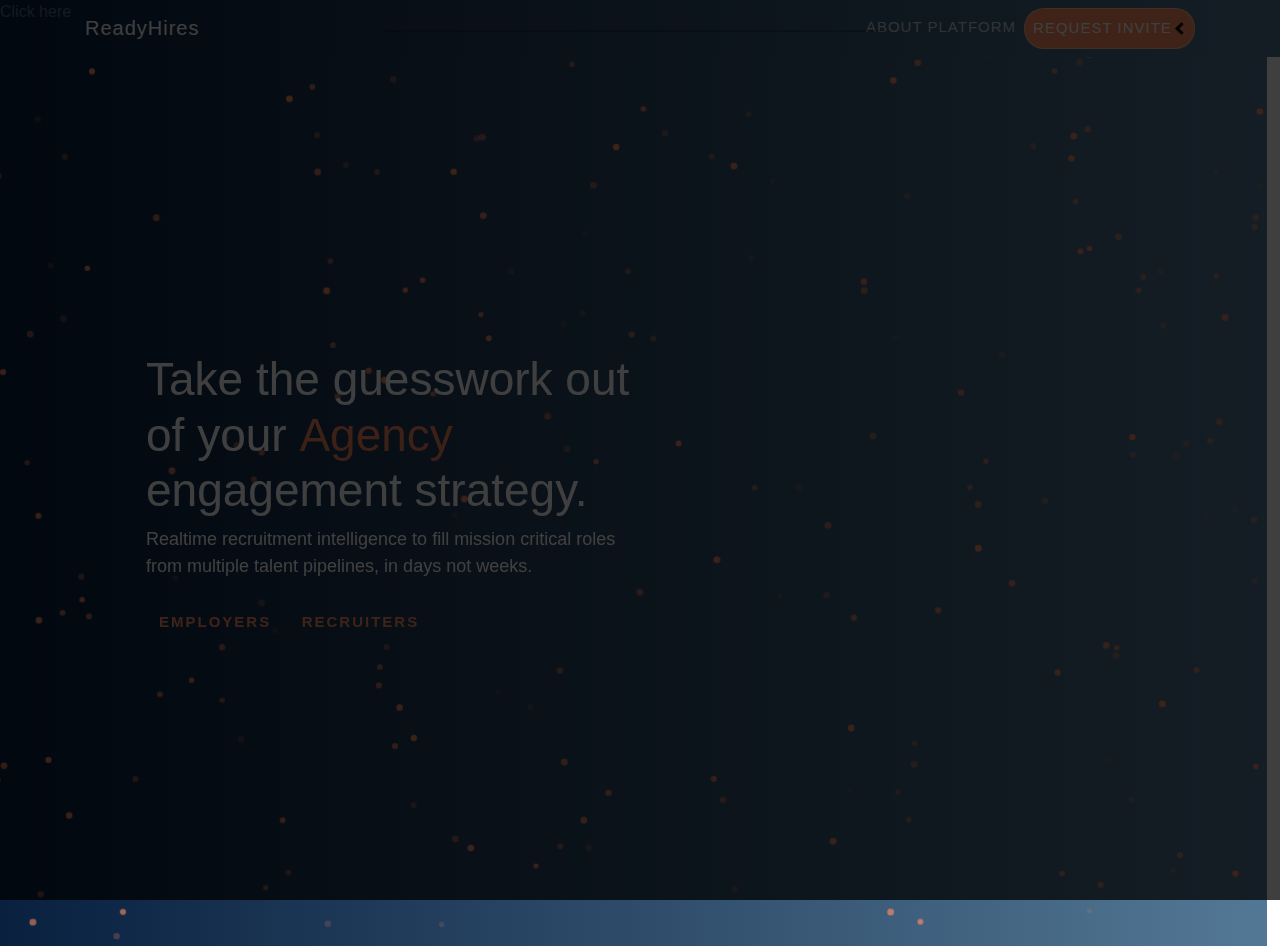
<file: index.html>
<!DOCTYPE html>
<!-- saved from url=(0021)https://recereum.com/ -->
<html lang="en"><head><meta http-equiv="Content-Type" content="text/html; charset=UTF-8">

    
    <meta name="viewport" content="width=device-width, initial-scale=1, shrink-to-fit=no">
    <meta name="description" content="">
    <meta name="author" content="">
	<meta name="google-site-verification" content="egRSzkUNuPvFY6nng1n_BFWC1bxh-vCm-7Tb8WWd8cg">

    <title>ReadyHires</title>

    <!--  login Styles -->



<!--  login Styles -->

    <!-- Bootstrap core CSS -->
    <link href="./readyHire/new-age.css" rel="stylesheet">
    <link href="./readyHire/bootstrap.min.css" rel="stylesheet">

    <!-- Custom fonts for this template -->
	<!-- <link rel="icon" type="image/png" href="./readyHire/Opnlabslogo1.png"> -->
    <!-- <link rel="stylesheet" href="./readyHire/font-awesome.min.css"> -->
  <link href="https://fonts.googleapis.com/css?family=Ubuntu" rel="stylesheet">
    <link rel="stylesheet" href="./readyHire/simple-line-icons.css">
    <link href="./readyHire/css" rel="stylesheet">
    <link href="./readyHire/css(1)" rel="stylesheet">
    <link href="./readyHire/css(2)" rel="stylesheet">
    <!-- Plugin CSS -->
    <link rel="stylesheet" href="./readyHire/device-mockups.min.css">



    <!-- Custom styles for this template -->
    <!--<link href="css/new-age.min.css" rel="stylesheet">-->
    

    <link href="./readyHire/opncv.css" rel="stylesheet">

    <!-- <link rel="stylesheet" href="https://maxcdn.bootstrapcdn.com/bootstrap/4.1.0/css/bootstrap.min.css"> -->
  <script src="https://ajax.googleapis.com/ajax/libs/jquery/3.3.1/jquery.min.js"></script>
  <script src="https://cdnjs.cloudflare.com/ajax/libs/popper.js/1.14.0/umd/popper.min.js"></script>
  <script src="https://maxcdn.bootstrapcdn.com/bootstrap/4.1.0/js/bootstrap.min.js"></script>

<script type="text/javascript">
</script>

   

    <script src="./readyHire/saved_resource" async="" type="text/javascript"></script><script src="./readyHire/saved_resource" async="" type="text/javascript"></script><script type="text/javascript" async="" src="./readyHire/analytics.js"></script><script src="./readyHire/Chart.bundle.min.js"></script><style type="text/css">/* Chart.js */
@-webkit-keyframes chartjs-render-animation{from{opacity:0.99}to{opacity:1}}@keyframes chartjs-render-animation{from{opacity:0.99}to{opacity:1}}.chartjs-render-monitor{-webkit-animation:chartjs-render-animation 0.001s;animation:chartjs-render-animation 0.001s;}</style>
    <script src="./readyHire/Chart.min.js"></script><style type="text/css">/* Chart.js */
@-webkit-keyframes chartjs-render-animation{from{opacity:0.99}to{opacity:1}}@keyframes chartjs-render-animation{from{opacity:0.99}to{opacity:1}}.chartjs-render-monitor{-webkit-animation:chartjs-render-animation 0.001s;animation:chartjs-render-animation 0.001s;}</style>



  <script type="text/javascript" async="" src="./readyHire/js15_as.js"></script></head>

  <body id="page-top" class="modal-open" style="padding-right: 13px;">

<!-- <div class="overlay"></div> -->
<!-- <div id="mydiv"><button type="button">Click Here</button></div> -->
<!-- <div class="overlay container"> -->
  <!-- <div class="container"> -->

<div class="container">
  <h2>Modal Example</h2>
  <!-- Button to Open the Modal -->

  <!-- The Modal -->
  <a href="underconstruction.html">
    <div class="modal" id="myModal" class="show" style="display: block; padding-right: 13px;">
    <div class="modal-dialog">
      <div class="modal-content">
              
         <!--  <button type="button" class="btn btn-danger">Click Here</button> -->
        
      </div>
    </div>
  </div>
</a>
  
</div>

  
     <!-- Navigation -->
    <nav class="navbar navbar-expand-lg navbar-light fixed-top" id="mainNav">
      <div class="container">
        <a class="navbar-brand" href="#page-top"> ReadyHires</a>
        <button class="navbar-toggler navbar-toggler-right" type="button" data-toggle="collapse" data-target="#navbarResponsive" aria-controls="navbarResponsive" aria-expanded="false" aria-label="Toggle navigation">
          Menu
        </button>
        <div class="collapse navbar-collapse" id="navbarResponsive">
          <ul class="navbar-nav ml-auto">
            <li class="nav-item">
              <a class="nav-link js-scroll-trigger" href="#about" style="font-size: 15px"><b>About platform</b></a>
            </li>
            <!-- <li class="nav-item">
              <a class="nav-link js-scroll-trigger" href="#token">Token Sale</a>
            </li>
            <li class="nav-item">
              <a class="nav-link js-scroll-trigger" href="#documents">Documents</a>
            </li> -->
            <li class="nav-item">
              <a class="nav-link js-scroll-trigger link angrytext" href="register.html" target="_blank" style="font-size: 15px"><b>Request Invite </b><i class="arrow left blink_me"></i></a>
            </li>
          </ul>
        </div>
      </div>
    </nav>

    <header class="masthead">

      <div class="container h-100">
        <div class="row h-100">
          <div class="col-lg-7 my-auto">
            <div class="header-content mx-auto">
              <h1 class="mb-2">Take the guesswork out of your <span id="changeText">Agency</span> engagement strategy.</h1>
              <p class="mb-4" id="changeContent">Realtime recruitment intelligence to fill mission critical roles from multiple talent pipelines, in days not weeks.</p>
              <a href="#documents" class="btn btn-outline js-scroll-trigger fontcolor"><b>Employers</b></a>
             <a href="#token" class="btn btn-outline js-scroll-trigger fontcolor"><b>Recruiters</b></a>
            </div>
          </div>
          <div class="col-lg-5 my-auto">
                        
        </div>
      </div>
  </div>
      <canvas id="stars"></canvas>
    </header>

    
<!--  <div class="middle">
    <div class="text">John Doe</div>
  </div>
</div> -->

   <!--  -->


    <!-- Bootstrap core JavaScript -->

    <script src="./readyHire/jquery.min.js"></script>

    <script src="./readyHire/delaunay.js"></script>

    <script src="./readyHire/custom.js"></script>

    <script src="./readyHire/opncv.js"></script>

    <script src="./readyHire/bootstrap.bundle.min.js"></script>
    <div class="modal-backdrop show"></div>
<div class="modal-backdrop show">Click here</div>
  
</body></html>
</file>
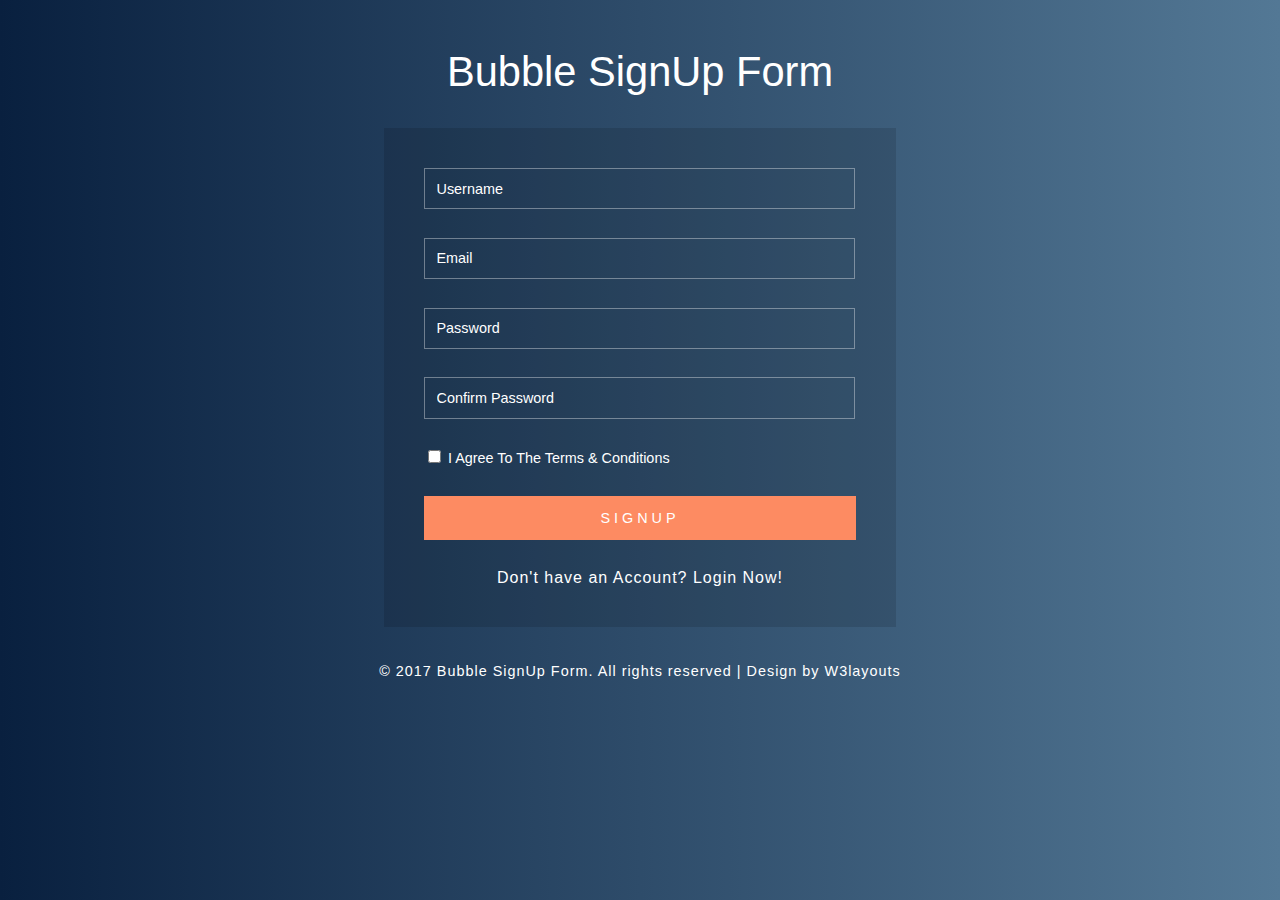
<file: registe1r.html>
<!--
Author: W3layouts
Author URL: http://w3layouts.com
License: Creative Commons Attribution 3.0 Unported
License URL: http://creativecommons.org/licenses/by/3.0/
-->
<!DOCTYPE html>
<html>
<head>
<title>Bubble SignUp Form a Flat Responsive Widget Template :: w3layouts</title>
<meta name="viewport" content="width=device-width, initial-scale=1">
<meta http-equiv="Content-Type" content="text/html; charset=utf-8" />
<meta name="keywords" content="Bubble SignUp Form template Responsive, Login form web template,Flat Pricing tables,Flat Drop downs  Sign up Web Templates, Flat Web Templates, Login sign up Responsive web template, SmartPhone Compatible web template, free web designs for Nokia, Samsung, LG, SonyEricsson, Motorola web design" />
<script type="application/x-javascript"> addEventListener("load", function() { setTimeout(hideURLbar, 0); }, false); function hideURLbar(){ window.scrollTo(0,1); } </script>
<!-- Custom Theme files -->
<link href="css/style.css" rel="stylesheet" type="text/css" media="all" />
<!-- //Custom Theme files -->
<!-- web font --> 
<link href="//fonts.googleapis.com/css?family=Roboto+Condensed:300,300i,400,400i,700,700i" rel="stylesheet">
<!-- //web font -->
</head>
<body>
	<!-- main -->
	<div class="main-w3layouts wrapper">
		<h1>Bubble SignUp Form</h1>
		<div class="main-agileinfo">
			<div class="agileits-top"> 
				<form action="#" method="post"> 
					<input class="text" type="text" name="Username" placeholder="Username" required="">
					<input class="text email" type="email" name="email" placeholder="Email" required="">
					<input class="text" type="password" name="password" placeholder="Password" required="">
					<input class="text w3lpass" type="password" name="password" placeholder="Confirm Password" required="">
					<div class="wthree-text">  
						<label class="anim">
							<input type="checkbox" class="checkbox" required="">
							<span>I Agree To The Terms & Conditions</span> 
						</label>  
						<div class="clear"> </div>
					</div>   
					<input type="submit" value="SIGNUP">
				</form>
				<p>Don't have an Account? <a href="#"> Login Now!</a></p>
			</div>	 
		</div>	
		<!-- copyright -->
		<div class="w3copyright-agile">
			<p>© 2017 Bubble SignUp Form. All rights reserved | Design by <a href="http://w3layouts.com/" target="_blank">W3layouts</a></p>
		</div>
		<!-- //copyright -->
		<ul class="w3lsg-bubbles">
			<li></li>
			<li></li>
			<li></li>
			<li></li>
			<li></li>
			<li></li>
			<li></li>
			<li></li>
			<li></li>
			<li></li>
		</ul>
	</div>	
	<!-- //main --> 
</body>
</html>
</file>
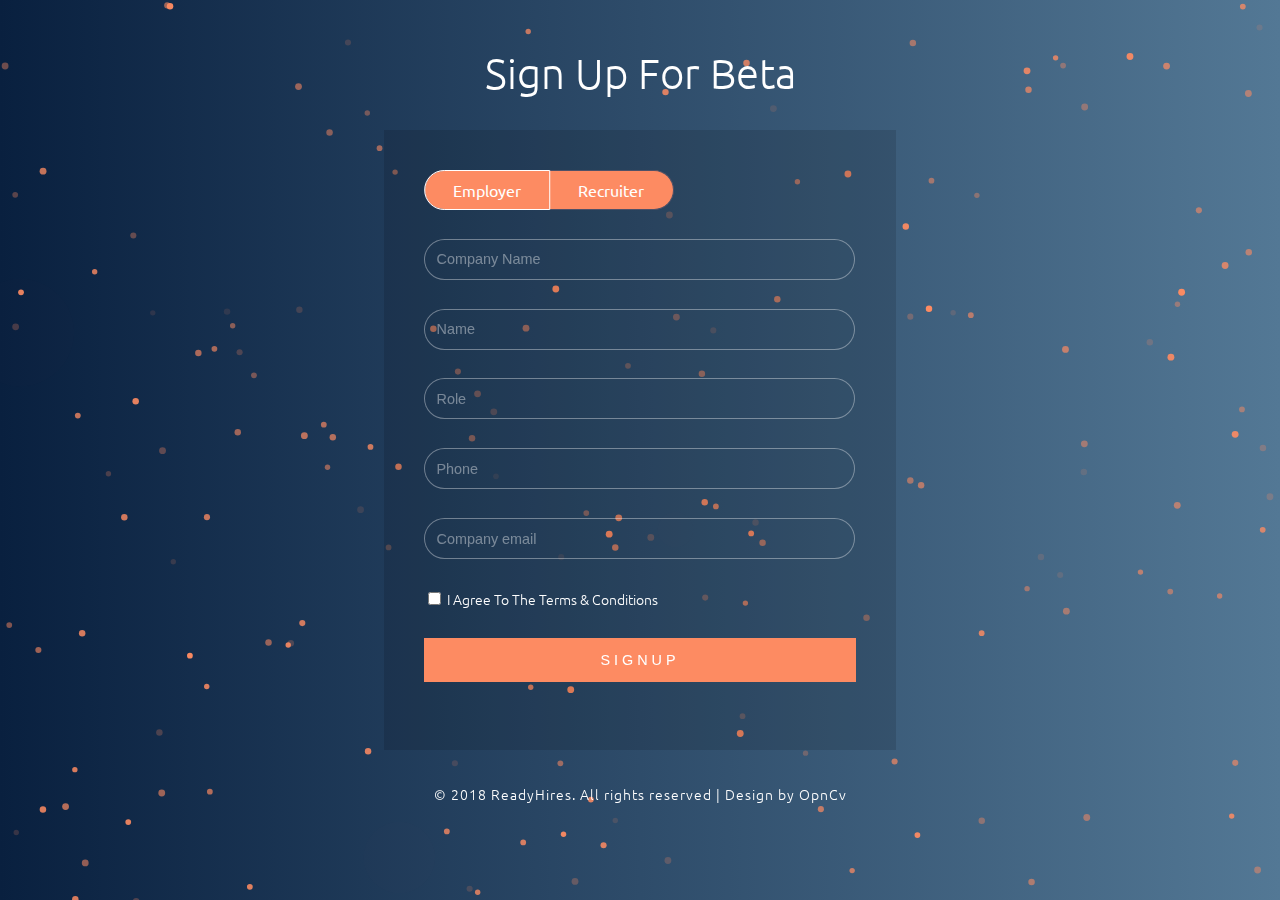
<file: register.html>
<!DOCTYPE html>
<html xmlns:th="http://www.thymeleaf.org">
   <head>
      <title>ReadyHires</title>
      <meta content="width=device-width, initial-scale=1" name="viewport">
      <meta content="text/html; charset=utf-8" http-equiv="Content-Type">
      <script type="application/x-javascript">
         addEventListener("load", function() { setTimeout(hideURLbar, 0); }, false); function hideURLbar(){ window.scrollTo(0,1); } 
         
         
      </script>
      <!-- Custom Theme files -->
      <!-- <link rel="stylesheet" href="https://maxcdn.bootstrapcdn.com/bootstrap/3.3.7/css/bootstrap.min.css"> -->
      <!-- <link href="./readyHire/bootstrap.min.css" rel="stylesheet"> -->
      <link media="all" type="text/css" rel="stylesheet" href="css/style.css">
      <link href="https://fonts.googleapis.com/css?family=Ubuntu" rel="stylesheet">
      <!-- //Custom Theme files -->
      <link href="./readyHire/new-age.css" rel="stylesheet">
      <link href="./readyHire/opncv.css" rel="stylesheet">
      <!-- web font -->
      <!-- <link rel="stylesheet"
         href="//fonts.googleapis.com/css?family=Roboto+Condensed:300,300i,400,400i,700,700i"> -->
      <!-- <link rel="stylesheet"
         href="https://maxcdn.bootstrapcdn.com/bootstrap/4.0.0/css/bootstrap.min.css"
         integrity="sha384-Gn5384xqQ1aoWXA+058RXPxPg6fy4IWvTNh0E263XmFcJlSAwiGgFAW/dAiS6JXm"
         crossorigin="anonymous"> -->

         

     <style type="text/css">
      .fontcolor {
         color: white;
         }
 </style>
   </head>
   <body class="wrapper">
      <!-- main -->
      <header class="masthead">
         <div class="container h-100" id="formcontent">
            <div class="row h-100">
               <div class="main-w3layouts">
                  <h1>Sign up for Beta</h1>
                  <div class="main-agileinfo">
                     <div class="agileits-top">
                        <form th:action="@{/register}" th:object="${register}" method="post">
                           <!-- <span class="fontcolor">Company</span><input type="radio" th:field="*{key}" required="" placeholder="" name="key" value="company" class="text email">
                              <span class="fontcolor">Consultancy</span><input type="radio" th:field="*{key}" required="" placeholder="" name="key" value="consultancy" class="text email"> -->
                           <div class="wrap">
                              <div class="radio-group">
                                 <input id="opt_1" value="employer"
                                    class="radio-group__option" type="radio" name="key"
                                    checked="checked"> <label class="radio-group__label"
                                    for="opt_1"> Employer </label> <input id="opt_2" value="recruiter"
                                    class="radio-group__option" type="radio" name="key"> <label
                                    class="radio-group__label" for="opt_2"> Recruiter </label>
                              </div>
                           </div>
                           <input type="text" th:field="*{companyName}" required=""
                              placeholder="Company Name" name="coname" class="text email roundedinput">
                           <input type="text" th:field="*{name}" required=""
                              placeholder="Name" name="name" class="text email roundedinput"> <input
                              type="text" th:field="*{role}" required="" placeholder="Role"
                              name="role" class="text email roundedinput"> <input type="text"
                              th:field="*{phone}" required="" placeholder="Phone" name="ph"
                              class="text email roundedinput"> <input type="email"
                              th:field="*{email}" required="" placeholder="Company email" name="email"
                              id="getmail" class="text email roundedinput" data-placement="left" data-original-title=""
                              data-content="">
                           <small class="clear fontcolorred"></small>
                           <div class="wthree-text">
                              <label class="anim"> <input type="checkbox" required=""
                                 class="checkbox"> <span>I Agree To The Terms &amp;
                              Conditions</span>
                              </label>
                           </div>
                           <input type="submit" value="SIGNUP">
                        </form>
                        <!-- <p>Don't have an Account? <a href="#"> Login Now!</a></p> -->
                     </div>
                  </div>
                  <!-- copyright -->
                  <div class="w3copyright-agile">
                     <p>
                        &copy; 2018 ReadyHires. All rights reserved | Design by <a
                           target="_blank" href="#">OpnCv</a>
                     </p>
                  </div>
                  <!-- //copyright -->
                  <!-- <ul class="w3lsg-bubbles">
                     <li></li>
                     <li></li>
                     <li></li>
                     <li></li>
                     <li></li>
                     <li></li>
                     <li></li>
                     <li></li>
                     <li></li>
                     <li></li>
                     <li></li>
                     <li></li>
                     <li></li>
                     <li></li>
                     <li></li>
                     <li></li>
                     <li></li>
                     <li></li>
                     <li></li>
                     <li></li>
                     <li></li>
                     <li></li>
                     <li></li>
                     <li></li>
                     <li></li>
                     <li></li>
                     <li></li>
                     <li></li>
                     <li></li>
                     </ul> -->
               </div>
            </div>
         </div>
         <canvas id="stars"></canvas>
      </header>
      <!-- //main -->
      <script src="js/jquery.min.js"></script>
      <script src="./readyHire/delaunay.js"></script>
      <script src="./readyHire/custom.js"></script>
      <script src="./readyHire/opncv.js"></script>
      <script type="text/javascript">
      		$('input[name=name]').on('click',function(){
      			if($('input[name=coname]').val().length === 0){
      				var ele=$('input[name=coname]');
      				ele.attr("placeholder", "* Enter Company Name *");
              		ele.addClass('placeholderColor');
					ele.css("border-color","red");
              		ele.val("");
      			}
      		});
      		$('input[name=coname]').on("mousedown", function() {
      			$(this).attr("placeholder", "Company Name");
              		$(this).removeClass('placeholderColor');
					$(this).css("border-color","");
      		});

      		$('input[name=role]').on('click',function(){
      			if($('input[name=name]').val().length === 0){
      				var ele=$('input[name=name]');
      				ele.attr("placeholder", "* Enter Name *");
              		ele.addClass('placeholderColor');
					ele.css("border-color","red");
              		ele.val("");
      			}else {

var letters = /[0-9]+/;
if($('input[name=name]').val().match(letters))
{ 
      					var ele=$('input[name=name]');
      				ele.attr("placeholder", "* Enter a valid name *");
              		ele.addClass('placeholderColor');
					ele.css("border-color","red");
              		ele.val("");
      				}
      			}
      		});
      		$('input[name=name]').on("mousedown", function() {
      			$(this).attr("placeholder", "Name");
              		$(this).removeClass('placeholderColor');
					$(this).css("border-color","");
      		});

/* ------- */
      		$('input[name=ph]').on('click',function(){
      			if($('input[name=role]').val().length === 0){
      				var ele=$('input[name=role]');
      				ele.attr("placeholder", "* Enter Role *");
              		ele.addClass('placeholderColor');
					ele.css("border-color","red");
              		ele.val("");
      			}else {

var letters = /[0-9]+/;
if($('input[name=role]').val().match(letters))
{ 
      					var ele=$('input[name=role]');
      				ele.attr("placeholder", "* Enter a valid role *");
              		ele.addClass('placeholderColor');
					ele.css("border-color","red");
              		ele.val("");
      				}
      			}
      		});
      		$('input[name=role]').on("mousedown", function() {
      			$(this).attr("placeholder", "Role");
              		$(this).removeClass('placeholderColor');
					$(this).css("border-color","");
      		});


      		/* ------- */
      		$('input[name=email]').on('click',function(){
      			if($('input[name=ph]').val().length === 0){
      				var ele=$('input[name=ph]');
      				ele.attr("placeholder", "* Enter Phone number *");
              		ele.addClass('placeholderColor');
					ele.css("border-color","red");
              		ele.val("");
      			}else {

var letters = /([a-z][A-Z])+/;
if($('input[name=ph]').val().match(letters))
{ 
      					var ele=$('input[name=ph]');
      				ele.attr("placeholder", "* Enter a valid Phone number *");
              		ele.addClass('placeholderColor');
					ele.css("border-color","red");
              		ele.val("");
      				}
      			}
      		});
      		$('input[name=ph]').on("mousedown", function() {
      			$(this).attr("placeholder", "Phone");
              		$(this).removeClass('placeholderColor');
					$(this).css("border-color","");
      		});
      </script>
   </body>




</html>
</file>
<file: readyHire/simple-line-icons.css>
@font-face {
  font-family: 'simple-line-icons';
  src: url('../fonts/Simple-Line-Icons.eot?v=2.4.0');
  src: url('../fonts/Simple-Line-Icons.eot?v=2.4.0#iefix') format('embedded-opentype'), url('../fonts/Simple-Line-Icons.woff2?v=2.4.0') format('woff2'), url('../fonts/Simple-Line-Icons.ttf?v=2.4.0') format('truetype'), url('../fonts/Simple-Line-Icons.woff?v=2.4.0') format('woff'), url('../fonts/Simple-Line-Icons.svg?v=2.4.0#simple-line-icons') format('svg');
  font-weight: normal;
  font-style: normal;
}
/*
 Use the following CSS code if you want to have a class per icon.
 Instead of a list of all class selectors, you can use the generic [class*="icon-"] selector, but it's slower:
*/
.icon-user,
.icon-people,
.icon-user-female,
.icon-user-follow,
.icon-user-following,
.icon-user-unfollow,
.icon-login,
.icon-logout,
.icon-emotsmile,
.icon-phone,
.icon-call-end,
.icon-call-in,
.icon-call-out,
.icon-map,
.icon-location-pin,
.icon-direction,
.icon-directions,
.icon-compass,
.icon-layers,
.icon-menu,
.icon-list,
.icon-options-vertical,
.icon-options,
.icon-arrow-down,
.icon-arrow-left,
.icon-arrow-right,
.icon-arrow-up,
.icon-arrow-up-circle,
.icon-arrow-left-circle,
.icon-arrow-right-circle,
.icon-arrow-down-circle,
.icon-check,
.icon-clock,
.icon-plus,
.icon-minus,
.icon-close,
.icon-event,
.icon-exclamation,
.icon-organization,
.icon-trophy,
.icon-screen-smartphone,
.icon-screen-desktop,
.icon-plane,
.icon-notebook,
.icon-mustache,
.icon-mouse,
.icon-magnet,
.icon-energy,
.icon-disc,
.icon-cursor,
.icon-cursor-move,
.icon-crop,
.icon-chemistry,
.icon-speedometer,
.icon-shield,
.icon-screen-tablet,
.icon-magic-wand,
.icon-hourglass,
.icon-graduation,
.icon-ghost,
.icon-game-controller,
.icon-fire,
.icon-eyeglass,
.icon-envelope-open,
.icon-envelope-letter,
.icon-bell,
.icon-badge,
.icon-anchor,
.icon-wallet,
.icon-vector,
.icon-speech,
.icon-puzzle,
.icon-printer,
.icon-present,
.icon-playlist,
.icon-pin,
.icon-picture,
.icon-handbag,
.icon-globe-alt,
.icon-globe,
.icon-folder-alt,
.icon-folder,
.icon-film,
.icon-feed,
.icon-drop,
.icon-drawer,
.icon-docs,
.icon-doc,
.icon-diamond,
.icon-cup,
.icon-calculator,
.icon-bubbles,
.icon-briefcase,
.icon-book-open,
.icon-basket-loaded,
.icon-basket,
.icon-bag,
.icon-action-undo,
.icon-action-redo,
.icon-wrench,
.icon-umbrella,
.icon-trash,
.icon-tag,
.icon-support,
.icon-frame,
.icon-size-fullscreen,
.icon-size-actual,
.icon-shuffle,
.icon-share-alt,
.icon-share,
.icon-rocket,
.icon-question,
.icon-pie-chart,
.icon-pencil,
.icon-note,
.icon-loop,
.icon-home,
.icon-grid,
.icon-graph,
.icon-microphone,
.icon-music-tone-alt,
.icon-music-tone,
.icon-earphones-alt,
.icon-earphones,
.icon-equalizer,
.icon-like,
.icon-dislike,
.icon-control-start,
.icon-control-rewind,
.icon-control-play,
.icon-control-pause,
.icon-control-forward,
.icon-control-end,
.icon-volume-1,
.icon-volume-2,
.icon-volume-off,
.icon-calendar,
.icon-bulb,
.icon-chart,
.icon-ban,
.icon-bubble,
.icon-camrecorder,
.icon-camera,
.icon-cloud-download,
.icon-cloud-upload,
.icon-envelope,
.icon-eye,
.icon-flag,
.icon-heart,
.icon-info,
.icon-key,
.icon-link,
.icon-lock,
.icon-lock-open,
.icon-magnifier,
.icon-magnifier-add,
.icon-magnifier-remove,
.icon-paper-clip,
.icon-paper-plane,
.icon-power,
.icon-refresh,
.icon-reload,
.icon-settings,
.icon-star,
.icon-symbol-female,
.icon-symbol-male,
.icon-target,
.icon-credit-card,
.icon-paypal,
.icon-social-tumblr,
.icon-social-twitter,
.icon-social-facebook,
.icon-social-instagram,
.icon-social-linkedin,
.icon-social-pinterest,
.icon-social-github,
.icon-social-google,
.icon-social-reddit,
.icon-social-skype,
.icon-social-dribbble,
.icon-social-behance,
.icon-social-foursqare,
.icon-social-soundcloud,
.icon-social-spotify,
.icon-social-stumbleupon,
.icon-social-youtube,
.icon-social-dropbox,
.icon-social-vkontakte,
.icon-social-steam {
  font-family: 'simple-line-icons';
  speak: none;
  font-style: normal;
  font-weight: normal;
  font-variant: normal;
  text-transform: none;
  line-height: 1;
  /* Better Font Rendering =========== */
  -webkit-font-smoothing: antialiased;
  -moz-osx-font-smoothing: grayscale;
}
.icon-user:before {
  content: "\e005";
}
.icon-people:before {
  content: "\e001";
}
.icon-user-female:before {
  content: "\e000";
}
.icon-user-follow:before {
  content: "\e002";
}
.icon-user-following:before {
  content: "\e003";
}
.icon-user-unfollow:before {
  content: "\e004";
}
.icon-login:before {
  content: "\e066";
}
.icon-logout:before {
  content: "\e065";
}
.icon-emotsmile:before {
  content: "\e021";
}
.icon-phone:before {
  content: "\e600";
}
.icon-call-end:before {
  content: "\e048";
}
.icon-call-in:before {
  content: "\e047";
}
.icon-call-out:before {
  content: "\e046";
}
.icon-map:before {
  content: "\e033";
}
.icon-location-pin:before {
  content: "\e096";
}
.icon-direction:before {
  content: "\e042";
}
.icon-directions:before {
  content: "\e041";
}
.icon-compass:before {
  content: "\e045";
}
.icon-layers:before {
  content: "\e034";
}
.icon-menu:before {
  content: "\e601";
}
.icon-list:before {
  content: "\e067";
}
.icon-options-vertical:before {
  content: "\e602";
}
.icon-options:before {
  content: "\e603";
}
.icon-arrow-down:before {
  content: "\e604";
}
.icon-arrow-left:before {
  content: "\e605";
}
.icon-arrow-right:before {
  content: "\e606";
}
.icon-arrow-up:before {
  content: "\e607";
}
.icon-arrow-up-circle:before {
  content: "\e078";
}
.icon-arrow-left-circle:before {
  content: "\e07a";
}
.icon-arrow-right-circle:before {
  content: "\e079";
}
.icon-arrow-down-circle:before {
  content: "\e07b";
}
.icon-check:before {
  content: "\e080";
}
.icon-clock:before {
  content: "\e081";
}
.icon-plus:before {
  content: "\e095";
}
.icon-minus:before {
  content: "\e615";
}
.icon-close:before {
  content: "\e082";
}
.icon-event:before {
  content: "\e619";
}
.icon-exclamation:before {
  content: "\e617";
}
.icon-organization:before {
  content: "\e616";
}
.icon-trophy:before {
  content: "\e006";
}
.icon-screen-smartphone:before {
  content: "\e010";
}
.icon-screen-desktop:before {
  content: "\e011";
}
.icon-plane:before {
  content: "\e012";
}
.icon-notebook:before {
  content: "\e013";
}
.icon-mustache:before {
  content: "\e014";
}
.icon-mouse:before {
  content: "\e015";
}
.icon-magnet:before {
  content: "\e016";
}
.icon-energy:before {
  content: "\e020";
}
.icon-disc:before {
  content: "\e022";
}
.icon-cursor:before {
  content: "\e06e";
}
.icon-cursor-move:before {
  content: "\e023";
}
.icon-crop:before {
  content: "\e024";
}
.icon-chemistry:before {
  content: "\e026";
}
.icon-speedometer:before {
  content: "\e007";
}
.icon-shield:before {
  content: "\e00e";
}
.icon-screen-tablet:before {
  content: "\e00f";
}
.icon-magic-wand:before {
  content: "\e017";
}
.icon-hourglass:before {
  content: "\e018";
}
.icon-graduation:before {
  content: "\e019";
}
.icon-ghost:before {
  content: "\e01a";
}
.icon-game-controller:before {
  content: "\e01b";
}
.icon-fire:before {
  content: "\e01c";
}
.icon-eyeglass:before {
  content: "\e01d";
}
.icon-envelope-open:before {
  content: "\e01e";
}
.icon-envelope-letter:before {
  content: "\e01f";
}
.icon-bell:before {
  content: "\e027";
}
.icon-badge:before {
  content: "\e028";
}
.icon-anchor:before {
  content: "\e029";
}
.icon-wallet:before {
  content: "\e02a";
}
.icon-vector:before {
  content: "\e02b";
}
.icon-speech:before {
  content: "\e02c";
}
.icon-puzzle:before {
  content: "\e02d";
}
.icon-printer:before {
  content: "\e02e";
}
.icon-present:before {
  content: "\e02f";
}
.icon-playlist:before {
  content: "\e030";
}
.icon-pin:before {
  content: "\e031";
}
.icon-picture:before {
  content: "\e032";
}
.icon-handbag:before {
  content: "\e035";
}
.icon-globe-alt:before {
  content: "\e036";
}
.icon-globe:before {
  content: "\e037";
}
.icon-folder-alt:before {
  content: "\e039";
}
.icon-folder:before {
  content: "\e089";
}
.icon-film:before {
  content: "\e03a";
}
.icon-feed:before {
  content: "\e03b";
}
.icon-drop:before {
  content: "\e03e";
}
.icon-drawer:before {
  content: "\e03f";
}
.icon-docs:before {
  content: "\e040";
}
.icon-doc:before {
  content: "\e085";
}
.icon-diamond:before {
  content: "\e043";
}
.icon-cup:before {
  content: "\e044";
}
.icon-calculator:before {
  content: "\e049";
}
.icon-bubbles:before {
  content: "\e04a";
}
.icon-briefcase:before {
  content: "\e04b";
}
.icon-book-open:before {
  content: "\e04c";
}
.icon-basket-loaded:before {
  content: "\e04d";
}
.icon-basket:before {
  content: "\e04e";
}
.icon-bag:before {
  content: "\e04f";
}
.icon-action-undo:before {
  content: "\e050";
}
.icon-action-redo:before {
  content: "\e051";
}
.icon-wrench:before {
  content: "\e052";
}
.icon-umbrella:before {
  content: "\e053";
}
.icon-trash:before {
  content: "\e054";
}
.icon-tag:before {
  content: "\e055";
}
.icon-support:before {
  content: "\e056";
}
.icon-frame:before {
  content: "\e038";
}
.icon-size-fullscreen:before {
  content: "\e057";
}
.icon-size-actual:before {
  content: "\e058";
}
.icon-shuffle:before {
  content: "\e059";
}
.icon-share-alt:before {
  content: "\e05a";
}
.icon-share:before {
  content: "\e05b";
}
.icon-rocket:before {
  content: "\e05c";
}
.icon-question:before {
  content: "\e05d";
}
.icon-pie-chart:before {
  content: "\e05e";
}
.icon-pencil:before {
  content: "\e05f";
}
.icon-note:before {
  content: "\e060";
}
.icon-loop:before {
  content: "\e064";
}
.icon-home:before {
  content: "\e069";
}
.icon-grid:before {
  content: "\e06a";
}
.icon-graph:before {
  content: "\e06b";
}
.icon-microphone:before {
  content: "\e063";
}
.icon-music-tone-alt:before {
  content: "\e061";
}
.icon-music-tone:before {
  content: "\e062";
}
.icon-earphones-alt:before {
  content: "\e03c";
}
.icon-earphones:before {
  content: "\e03d";
}
.icon-equalizer:before {
  content: "\e06c";
}
.icon-like:before {
  content: "\e068";
}
.icon-dislike:before {
  content: "\e06d";
}
.icon-control-start:before {
  content: "\e06f";
}
.icon-control-rewind:before {
  content: "\e070";
}
.icon-control-play:before {
  content: "\e071";
}
.icon-control-pause:before {
  content: "\e072";
}
.icon-control-forward:before {
  content: "\e073";
}
.icon-control-end:before {
  content: "\e074";
}
.icon-volume-1:before {
  content: "\e09f";
}
.icon-volume-2:before {
  content: "\e0a0";
}
.icon-volume-off:before {
  content: "\e0a1";
}
.icon-calendar:before {
  content: "\e075";
}
.icon-bulb:before {
  content: "\e076";
}
.icon-chart:before {
  content: "\e077";
}
.icon-ban:before {
  content: "\e07c";
}
.icon-bubble:before {
  content: "\e07d";
}
.icon-camrecorder:before {
  content: "\e07e";
}
.icon-camera:before {
  content: "\e07f";
}
.icon-cloud-download:before {
  content: "\e083";
}
.icon-cloud-upload:before {
  content: "\e084";
}
.icon-envelope:before {
  content: "\e086";
}
.icon-eye:before {
  content: "\e087";
}
.icon-flag:before {
  content: "\e088";
}
.icon-heart:before {
  content: "\e08a";
}
.icon-info:before {
  content: "\e08b";
}
.icon-key:before {
  content: "\e08c";
}
.icon-link:before {
  content: "\e08d";
}
.icon-lock:before {
  content: "\e08e";
}
.icon-lock-open:before {
  content: "\e08f";
}
.icon-magnifier:before {
  content: "\e090";
}
.icon-magnifier-add:before {
  content: "\e091";
}
.icon-magnifier-remove:before {
  content: "\e092";
}
.icon-paper-clip:before {
  content: "\e093";
}
.icon-paper-plane:before {
  content: "\e094";
}
.icon-power:before {
  content: "\e097";
}
.icon-refresh:before {
  content: "\e098";
}
.icon-reload:before {
  content: "\e099";
}
.icon-settings:before {
  content: "\e09a";
}
.icon-star:before {
  content: "\e09b";
}
.icon-symbol-female:before {
  content: "\e09c";
}
.icon-symbol-male:before {
  content: "\e09d";
}
.icon-target:before {
  content: "\e09e";
}
.icon-credit-card:before {
  content: "\e025";
}
.icon-paypal:before {
  content: "\e608";
}
.icon-social-tumblr:before {
  content: "\e00a";
}
.icon-social-twitter:before {
  content: "\e009";
}
.icon-social-facebook:before {
  content: "\e00b";
}
.icon-social-instagram:before {
  content: "\e609";
}
.icon-social-linkedin:before {
  content: "\e60a";
}
.icon-social-pinterest:before {
  content: "\e60b";
}
.icon-social-github:before {
  content: "\e60c";
}
.icon-social-google:before {
  content: "\e60d";
}
.icon-social-reddit:before {
  content: "\e60e";
}
.icon-social-skype:before {
  content: "\e60f";
}
.icon-social-dribbble:before {
  content: "\e00d";
}
.icon-social-behance:before {
  content: "\e610";
}
.icon-social-foursqare:before {
  content: "\e611";
}
.icon-social-soundcloud:before {
  content: "\e612";
}
.icon-social-spotify:before {
  content: "\e613";
}
.icon-social-stumbleupon:before {
  content: "\e614";
}
.icon-social-youtube:before {
  content: "\e008";
}
.icon-social-dropbox:before {
  content: "\e00c";
}
.icon-social-vkontakte:before {
  content: "\e618";
}
.icon-social-steam:before {
  content: "\e620";
}
</file>
<file: readyHire/opncv.css>
/*!
 * Start opncv - opncv  v1.0.0-beta ()
 * Copyright 2018- opncv
 * Custom style sheet
 * Unique for readyHire.
 */

.fontcolor{
color: #FD8B62;
font-size: 15px;
font-weight: 30px
}
         @import
         url(http://fonts.googleapis.com/css?family=Open+Sans:400,300,700);
         .radio-group {
         width: 250px;
         display: table;
         table-layout: fixed;
         border-spacing: 0;
         border-collapse: separate;
         }
         .radio-group__label {
         display: table-cell;
         height: 28px;
         padding: 5px;
         vertical-align: middle;
         text-align: center;
         position: relative;
         border: 1px solid #4F5167;
         border-style: solid none solid solid;
         border-radius: 500px 0 0 500px;
         color: white;
         -moz-transition: border 250ms, color 250ms;
         -o-transition: border 250ms, color 250ms;
         -webkit-transition: border 250ms, color 250ms;
         transition: border 250ms, color 250ms;
         cursor: pointer;
         background: #fd8b62;
         }
         .radio-group__label+input+.radio-group__label {
         border-radius: 0 500px 500px 0;
         border-style: solid solid solid none;
         }
         .radio-group__label+input+.radio-group__label:before {
         content: " ";
         display: block;
         position: absolute;
         top: -1px;
         width: 100%;
         height: 100%;
         border: 1px solid white;
         border-radius: 500px 0 0 500px;
         transform: translate3d(-103%, 0, 0);
         transition: all 250ms;
         }
         .radio-group__label+input:checked+.radio-group__label:before {
         border-radius: 0 500px 500px 0;
         transform: translate3d(-6px, 0, 0);
         }
         .radio-group__option:checked+label {
         color: white;
         }
         .radio-group__option {
         display: none;
         }
      /*web font */
        
         .fontcolorred {
         color: red;
         font-size: 10px;
         }
         .roundedinput{
         border-radius: 25px;
         border: 2px solid #609;
         padding: 20px;  
         }
         /* ---------- manual popover---------------*/
         .placeholderColor::-webkit-input-placeholder {
         color: red;
         opacity: 1;
         }
         ::placeholder { /* Chrome, Firefox, Opera, Safari 10.1+ */
         opacity: .4; /* Firefox */
         }



    	#mainNav{
    		background: linear-gradient(to right, #09203f, #537895);
    	}
/*Arrow left css*/
    i{
    border: solid black;
    background-color: transparent;
    border-width: 0 3px 3px 0;
    display: inline-block;
    padding: 3px;
}

.left {
    transform: rotate(135deg);
    -webkit-transform: rotate(135deg);
}

.blink_me {
  animation: blinker 3s linear infinite;
}

@keyframes blinker {
  50% {
    opacity: 0;
  }
}

/*shaking text*/
a.angrytext:hover {
  background-color: white;
animation: shake 1s cubic-bezier(.36,.07,.19,.97) both;
  transform: translate3d(0, 0, 0);
  backface-visibility: hidden;
  perspective: 1000px;
  animation-iteration-count: infinite;
}

@keyframes shake {
  10%, 90% {
    transform: translate3d(-1px, 0, 0);
  }
  
  20%, 80% {
    transform: translate3d(2px, 0, 0);
  }

  30%, 50%, 70% {
    transform: translate3d(-4px, 0, 0);
  }

  40%, 60% {
    transform: translate3d(4px, 0, 0);
  }
}
/*shaking text*/
</file>
<file: readyHire/new-age.css>
/*!
 * Start Bootstrap - New Age v4.0.0-beta.2 (https://startbootstrap.com/template-overviews/new-age)
 * Copyright 2013-2017 Start Bootstrap
 * Licensed under MIT (https://github.com/BlackrockDigital/startbootstrap-new-age/blob/master/LICENSE)
 */
html,
body {
  width: 100%;
  height: 100%; }

body {
  /*font-family: 'Muli', 'Helvetica', 'Arial', 'sans-serif';*/ 
	font-family: 'Ubuntu', sans-serif;
}

a {
  color: #0A804F;
  -webkit-transition: all .35s;
  -moz-transition: all .35s;
  transition: all .35s; }
  a:hover, a:focus {
    color: #00e8cc;
  }

hr {
  max-width: 100px;
  margin: 25px auto 0;
  border-width: 1px;
  border-color: rgba(34, 34, 34, 0.1); }

hr.light {
  border-color: red; }

/*h1,
h2,
h3,
h4,
h5,
h6 {
  font-family: 'Catamaran', 'Helvetica', 'Arial', 'sans-serif';
  font-weight: 200;
  letter-spacing: 1px; }*/

p {
  font-size: 18px;
  line-height: 1.5;
  margin-bottom: 20px; }

section {
  padding: 100px 0; }
  section h2 {
    font-size: 48px; }

#mainNav {
  border-color: rgba(34, 34, 34, 0.05);
  background-color: #021315;
  -webkit-transition: all .35s;
  -moz-transition: all .35s;
  transition: all .35s;
  /*font-family: 'Catamaran', 'Helvetica', 'Arial', 'sans-serif';*/
  font-weight: 200;
  letter-spacing: 1px; }
  #mainNav .navbar-brand {
    color: #fefefe;
    /*font-family: 'Catamaran', 'Helvetica', 'Arial', 'sans-serif';*/
    font-weight: 200;
    font-size: 20px;
    letter-spacing: 1px; }
    #mainNav .navbar-brand:hover, #mainNav .navbar-brand:focus {
      color: #fcbd20; }
  #mainNav .navbar-toggler {
    font-size: 12px;
    padding: 8px 10px;
    color: #e4e4e4;
    border-color: rgba(226, 226, 226, 0.6);
  }
  #mainNav .navbar-nav > li > a {
    font-size: 12px;
    /*font-family: 'Lato', 'Helvetica', 'Arial', 'sans-serif';*/
    letter-spacing: 1px;
    text-transform: uppercase; }
    #mainNav .navbar-nav > li > a.active {
      color: #00e8cc !important;
      background-color: transparent; }
      #mainNav .navbar-nav > li > a.active:hover {
        background-color: transparent; }
  #mainNav .navbar-nav > li > a,
  #mainNav .navbar-nav > li > a:focus {
    color: #e4e4e4; }
    #mainNav .navbar-nav > li > a:hover,
    #mainNav .navbar-nav > li > a:focus:hover {
      color: #fdcc52; }
  @media (min-width: 992px) {
      #mainNav {
        border-color: transparent;
        background-color: transparent; }
      #mainNav .navbar-brand {
        color: fade(white, 70%);
      }
      #mainNav .navbar-brand:hover, #mainNav .navbar-brand:focus {
        color: white;
      }
      #mainNav .navbar-nav > li > a,
      #mainNav .navbar-nav > li > a:focus {
        color: rgba(255, 255, 255, 0.7); }
      #mainNav .navbar-nav > li > a:hover,
      #mainNav .navbar-nav > li > a:focus:hover {
          color: white; }
      #mainNav .navbar-nav > li > a.link{
        border: 1px solid rgba(255,255,255,0.4);
	background:#fd8b62;
	color:white;
        border-radius: 20px;
      }
      #mainNav .navbar-nav > li > a.link:hover{
        border: 1px solid rgba(255,255,255,0.7);
      }
      #mainNav.navbar-shrink {
        border-color: rgba(34, 34, 34, 0.1);
        background-color: #071e21;
      }
      #mainNav.navbar-shrink .navbar-brand {
          color: #fefefe;
      }
      #mainNav.navbar-shrink .navbar-brand:hover, #mainNav.navbar-shrink .navbar-brand:focus {
            color: #16D787;
      }
      #mainNav .navbar-brand img{
              -/*webkit-filter: grayscale(100%); filter: grayscale(100%);*/
      }
      #mainNav .navbar-brand img:hover, #mainNav .navbar-brand img:focus {

      }
      #mainNav.navbar-shrink .navbar-nav > li > a,
      #mainNav.navbar-shrink .navbar-nav > li > a:focus {
          color: #d8d8d8;
      }
      #mainNav.navbar-shrink .navbar-nav > li > a:hover,
      #mainNav.navbar-shrink .navbar-nav > li > a:focus:hover {
            color: #00e8cc;
      }
    }

header.masthead {
  position: relative;
  width: 100%;
  padding-top: 150px;
  padding-bottom: 100px;
  color: white;
  background: url("../img/bg-pattern.png"), #7b4397;
  background: url("../img/bg-pattern.png"), -webkit-linear-gradient(to left, #7b4397, #dc2430);
  /*background: url("../img/bg-pattern.png"), linear-gradient(to left, #7b4397, #dc2430); }*/
  /*background: url(../img/bg-pattern.png), linear-gradient(to left, #17a2b8, #28a745) }*/
  /*background: linear-gradient(to left, #0D707E, #11902e) }*/
   /* background: linear-gradient(to right,#9400D3, #5a20ec); ------------------------------------------------------------color*/

background: linear-gradient(to right,#09203f, #537895);/*--1--*/
/*background: linear-gradient(to right,#29323c, #485563);--2--*/

/*background: linear-gradient(to right,#1e3c72, #2a5298);--3--*/

/*background: linear-gradient(to right,#cc2b5e, #753a88);--4--*/

/*background: linear-gradient(to right,#42275a, #734b6d);--5--*/

/*background: linear-gradient(to right,#360940,#F05F57);--6--*/

/*background: linear-gradient(to right, #312e2e,#d8d8d8);/*--7--*/

/*background: linear-gradient(to right,#3B2667, #BC78EC);----*/

/*background: linear-gradient(to right,#eeeeee, #FAFAFA);*/
overflow: hidden;
}


  header.masthead .header-content {
    max-width: 500px;
    margin-bottom: 100px;
    text-align: center;
  }
  header.masthead .header-content h1 {
      font-size: 30px;
      font-weight: 300;
  }
  header.masthead .header-content h1 span {
    font-weight: 500;
    background: -webkit-linear-gradient(#FD8B62, #ee7f58);
-webkit-background-clip: text;
-webkit-text-fill-color: transparent;
  }
  header.masthead .device-container {
    max-width: 325px;
    margin-right: auto;
    margin-left: auto;
  }
  header.masthead .device-container .screen img {
      border-radius: 3px;
  }
  #main{
    background: rgba(21, 28, 25,0.5);
    padding: 60px 30px;
  }
  #countdown{
    padding: 20px auto;
  }
  #countdown > div{
    text-align: center;
  }
  #countdown span{
    font-size: 38px;
  }
  #countdown b {
    font-size: 12px;
    text-transform: uppercase;
  }
  @media (min-width: 992px) {
    header.masthead {
      height: 100vh;
      min-height: 775px;
      padding-top: 0;
      padding-bottom: 0; }
      header.masthead .header-content {
        margin-bottom: 0;
        text-align: left; }
        header.masthead .header-content h1 {
          font-size: 46px; }
      header.masthead .device-container {
        max-width: 325px; } }

section.about {
  position: relative;
  padding: 150px 0; }
  section.about h2 {
    font-size: 50px;
    margin-top: 0; }
  section.about .badges .badge-link {
    display: block;
    margin-bottom: 25px; }
    section.about .badges .badge-link:last-child {
      margin-bottom: 0; }
    section.about .badges .badge-link img {
      height: 60px; }
    @media (min-width: 768px) {
      section.about .badges .badge-link {
        display: inline-block;
        margin-bottom: 0; } }
  @media (min-width: 768px) {
    section.about h2 {
      font-size: 70px; } }

      section.social {
        position: relative;
        padding: 25px 0; }
        section.social h2 {
          font-size: 50px;
          margin-top: 0; }
        section.social .badges .badge-link {
          display: block;
          margin-bottom: 25px; }
          section.social .badges .badge-link:last-child {
            margin-bottom: 0; }
          section.social .badges .badge-link img {
            height: 60px; }
          @media (min-width: 768px) {
            section.social .badges .badge-link {
              display: inline-block;
              margin-bottom: 0; } }
        @media (min-width: 768px) {
          section.social h2 {
            font-size: 70px; } }

section.documents{
  padding: 30px 20px;
}
section.documents .section-heading {
  margin-bottom: 10px; }
  section.documents .section-heading h2 {
    margin-top: 0; }
  section.documents .section-heading p {
    margin-bottom: 0; }

section.documents .device-container,
section.documents .feature-item {
  max-width: 325px;
  margin: 0 auto; }

section.documents .device-container {
  margin-bottom: 100px; }
  @media (min-width: 992px) {
    section.documents .device-container {
      margin-bottom: 0; } }

section.documents .feature-item {
  padding-top: 50px;
  padding-bottom: 50px;
  text-align: center; }
  section.documents .feature-item h3 {
    font-size: 30px;
  }
  section.documents .feature-item i {
    font-size: 80px;
    display: block;
    margin-bottom: 15px;
    background: -webkit-linear-gradient(to left, #7b4397, #dc2430);
    background: linear-gradient(to left, #7b4397, #dc2430);
    -webkit-background-clip: text;
    -webkit-text-fill-color: transparent;
  }
  section.documents .feature-item a {
    font-size: 20px;
    color: #333333;
  }

section.cta {
  position: relative;
  padding: 250px 0;
  background-image: url("../img/bg-cta.jpg");
  background-position: center;
  -webkit-background-size: cover;
  -moz-background-size: cover;
  -o-background-size: cover;
  background-size: cover; }
  section.cta .cta-content {
    position: relative;
    z-index: 1; }
    section.cta .cta-content h2 {
      font-size: 50px;
      max-width: 450px;
      margin-top: 0;
      margin-bottom: 25px;
      color: white; }
    @media (min-width: 768px) {
      section.cta .cta-content h2 {
        font-size: 80px; } }
  section.cta .overlay {
    position: absolute;
    top: 0;
    left: 0;
    width: 100%;
    height: 100%;
    background-color: rgba(0, 0, 0, 0.5); }

section.contact {
  text-align: center; }
  section.contact h2 {
    margin-top: 0;
    margin-bottom: 25px; }
    section.contact h2 .fa-users {
      color: #dd4b39; }
    section.contact h2 .fa-recycle {
      color: #25A657; }

  section.contact ul.list-social {
    margin-bottom: 0; }
    section.contact ul.list-social li a {
      font-size: 40px;
      line-height: 80px;
      display: block;
      width: 80px;
      height: 80px;
      color: white;
      border-radius: 100%;
      border-width: 1px;
      border-style: solid;
      border-color: #ffffff;
    }
    section.contact ul.list-social li.social-twitter a {
      border-color: #1da1f2; }
      section.contact ul.list-social li.social-twitter a:hover {
        background-color: #0d95e8; }
    section.contact ul.list-social li.social-facebook a {
      border-color: #3b5998; }
      section.contact ul.list-social li.social-facebook a:hover {
        background-color: #344e86; }
    section.contact ul.list-social li.social-google-plus a {
      border-color: #7fc4c1; }
      section.contact ul.list-social li.social-google-plus a:hover {
        background-color: #7fc4c1; }

footer {
  padding: 25px 0;
  text-align: center;
  color: rgba(255, 255, 255, 0.7);
  background-color: #071e21; }
  footer p {
    font-size: 12px;
    margin: 0; }
  footer ul {
    margin-bottom: 0; }
    footer ul li a {
      font-size: 12px;
      color: rgba(255, 255, 255, 0.7); }
      footer ul li a:hover, footer ul li a:focus, footer ul li a:active, footer ul li a.active {
        text-decoration: none; }

.bg-primary {
  background: #1DA48B;
  background: -webkit-linear-gradient(#44b39e, #1da48b);
  background: linear-gradient(#44b39e, #1da48b);
  color: #ffffff;
}

.text-primary {
  color: #fdcc52; }

.no-gutter > [class*='col-'] {
  padding-right: 0;
  padding-left: 0; }

.btn-outline {
  color: white;
  border: 1px solid;
  border-color: #ea7c54;
 }
  .btn-outline:hover, .btn-outline:focus, .btn-outline:active, .btn-outline.active {
    color: white;
    border-color: #white;
   /* background: #ea7c54;
    background: linear-gradient(to left, #ea7c54, #FD8B62);*/
  }

.btn {
  border-radius: 300px;
 /* font-family: 'Lato', 'Helvetica', 'Arial', 'sans-serif';*/
  letter-spacing: 2px;
  text-transform: uppercase; }

.btn-xl {
  font-size: 11px;
  padding: 15px 45px; }

  /******************************** recereum ********************************/
  .masthead .container{
    position: relative;
    display: block;
    z-index: 10;
  }
  #stars {
	display: block;
	position: absolute;
  float: left;
  top: 0px;
	width: 100%;
	height: 16rem;
	height: 200vh;
	z-index: 0;

}
  .sr-only {
    position: absolute;
    width: 1px;
    height: 1px;
    margin: -1px;
    padding: 0;
    overflow: hidden;
    clip: rect(0, 0, 0, 0);
    border: 0;
}
#social .form-control {
    background: transparent;
    color: #fff;
    font-size: 16px !important;
    width: 100%;
    border: 1px solid rgba(36, 166, 95, 0.2) !important;
    border-radius: 25px;
    height: 46px;
    -webkit-transition: 0.5s;
    -o-transition: 0.5s;
    transition: 0.5s;
}
.btn-dark {
    height: 50px;
    /*border: none !important;*/
    border: 1px solid rgba(36, 166, 95, 0.2);
    /*background: #20a479;*/
   /* background: linear-gradient(to left, #052e33, #161b17);*/
    color: #ffffff;
    font-size: 16px;
    text-transform: uppercase;
    font-weight: 400;
    padding-left: 60px;
    padding-right: 60px;
}
.btn-dark:hover {
  color: white;
  background: #161b17;
}
#social .fa{
  font-size: 30px;
      color: #052e33;
      width: 54px;
      padding: 11px;
      height: 54px;
      border: 1px solid rgba(36, 166, 95, 0.2);
      border-radius: 50%;
}
#social .fa:hover{
  color: #7fc4c1;
}
.bg-gray{
  background: #F7F5F6;
}
.bg-green{
  background: linear-gradient(to left, #052e33, #161b17);
  color: #ffffff;
}
.bg-market{
  background: linear-gradient(to left, #232328, #232328);
  color: #bbbbbb;
}
.bg-team{
  /*background: url("../img/hexagon-background-1.png"),linear-gradient(to left, #052e33, #161b17);*/
}
.bg-market h2{
  color: #FD8B62;
}
.bg-features{}
.bg-features .feature-item{
	background: #f7f5f6;
    padding: 35px 15px;
}

.document img{
  max-width: 150px;
  border-radius: 100%;
  margin-bottom:20px;
}
.document h4{
	font-size: 22px;
}
.document i{
  font-size: 80px;
    display: block;
    margin-bottom: 15px;
    background: -webkit-linear-gradient(to left, #7b4397, #dc2430);
    background: linear-gradient(to left, #7b4397, #dc2430);
    -webkit-background-clip: text;
    -webkit-text-fill-color: transparent;
}
.document a span {
  color: #FD8B62;
  /*text-decoration: underline;*/
}

.bg-contact{
  background: linear-gradient(to left, #052e33, #161b17);
  background-position: center;
  -webkit-background-size: cover;
  -moz-background-size: cover;
  -o-background-size: cover;
  background-size: cover;
  color: #ffffff;
}

.token .pre-sale{
  padding: 20px 30px;
  background: #f7f5f6;
}
</file>
<file: readyHire/device-mockups.min.css>
.device-mockup{position:relative;width:100%;padding-bottom:61.775701%}.device-mockup>.device{position:absolute;top:0;bottom:0;left:0;right:0;width:100%;height:100%;background-size:100% 100%;background-repeat:no-repeat;background-image:url(macbook/macbook.png)}.device-mockup>.device>.screen{position:absolute;top:11.0438729%;bottom:14.6747352%;left:13.364486%;right:13.364486%;overflow:hidden}.device-mockup>.device>.button{position:absolute;top:0;left:0;display:none;overflow:hidden;border-radius:100%;-webkit-border-radius:100%;-moz-border-radius:100%;cursor:pointer}.device-mockup.imac{padding-bottom:81.230769%}.device-mockup.imac>.device{background-image:url(imac/imac.png)}.device-mockup.imac>.device>.screen{top:8.20707071%;bottom:31.6919192%;left:6.61538462%;right:6.61538462%}.device-mockup.macbook{padding-bottom:61.775701%}.device-mockup.macbook>.device{background-image:url(macbook/macbook.png)}.device-mockup.macbook>.device>.screen{top:11.0438729%;bottom:14.6747352%;left:13.364486%;right:13.364486%}.device-mockup.macbook_2015{padding-bottom:57.5%}.device-mockup.macbook_2015.grey>.device,.device-mockup.macbook_2015>.device{background-image:url(macbook_2015/grey.png)}.device-mockup.macbook_2015.silver>.device,.device-mockup.macbook_2015>.device{background-image:url(macbook_2015/silver.png)}.device-mockup.macbook_2015.gold>.device,.device-mockup.macbook_2015>.device{background-image:url(macbook_2015/gold.png)}.device-mockup.macbook_2015>.device>.screen{top:7.5%;bottom:10.9%;left:12.46%;right:12.56%}.device-mockup.iphone5,.device-mockup.iphone5.portrait{padding-bottom:210.57%}.device-mockup.iphone5.landscape{padding-bottom:47.49%}.device-mockup.iphone5.black>.device,.device-mockup.iphone5.portrait.black>.device,.device-mockup.iphone5>.device{background-image:url(iphone5/iphone5_port_black.png)}.device-mockup.iphone5.landscape.black>.device,.device-mockup.iphone5.landscape>.device{background-image:url(iphone5/iphone5_land_black.png)}.device-mockup.iphone5.portrait.white>.device,.device-mockup.iphone5.white>.device{background-image:url(iphone5/iphone5_port_white.png)}.device-mockup.iphone5.landscape.white>.device{background-image:url(iphone5/iphone5_land_white.png)}.device-mockup.iphone5.portrait>.device>.screen,.device-mockup.iphone5>.device>.screen{top:14.78%;bottom:13.78%;left:8.77%;right:7.77%}.device-mockup.iphone5.landscape>.device>.screen{top:7.422488%;bottom:8.422488%;left:14.919127%;right:14.019127%}.device-mockup.iphone5.portrait>.device>.button,.device-mockup.iphone5>.device>.button{display:block;top:88.3%;bottom:2.5%;left:40%;right:40%}.device-mockup.iphone5.landscape>.device>.button{display:block;top:40%;bottom:41%;left:88.4%;right:2.3%}.device-mockup.iphone_se,.device-mockup.iphone_se.portrait{padding-bottom:209.83%}.device-mockup.iphone_se.landscape{padding-bottom:47.66%}.device-mockup.iphone_se.black>.device,.device-mockup.iphone_se.portrait.black>.device,.device-mockup.iphone_se>.device{background-image:url(iphone_se/iphone_se_port_black.png)}.device-mockup.iphone_se.landscape.black>.device,.device-mockup.iphone_se.landscape>.device{background-image:url(iphone_se/iphone_se_land_black.png)}.device-mockup.iphone_se.portrait.white>.device,.device-mockup.iphone_se.white>.device{background-image:url(iphone_se/iphone_se_port_white.png)}.device-mockup.iphone_se.landscape.white>.device{background-image:url(iphone_se/iphone_se_land_white.png)}.device-mockup.iphone_se.gold>.device,.device-mockup.iphone_se.portrait.gold>.device{background-image:url(iphone_se/iphone_se_port_gold.png)}.device-mockup.iphone_se.landscape.gold>.device{background-image:url(iphone_se/iphone_se_land_gold.png)}.device-mockup.iphone_se.portrait.rose>.device,.device-mockup.iphone_se.rose>.device{background-image:url(iphone_se/iphone_se_port_rose.png)}.device-mockup.iphone_se.landscape.rose>.device{background-image:url(iphone_se/iphone_se_land_rose.png)}.device-mockup.iphone_se.portrait>.device>.screen,.device-mockup.iphone_se>.device>.screen{top:16.28%;bottom:16.28%;left:11.77%;right:11.77%}.device-mockup.iphone_se.landscape>.device>.screen{top:11.722488%;bottom:11.722488%;left:16.0191273%;right:16.0191273%}.device-mockup.iphone_se.portrait>.device>.button,.device-mockup.iphone_se>.device>.button{display:block;top:86.3%;bottom:5.5%;left:42%;right:42%}.device-mockup.iphone_se.landscape>.device>.button{display:block;top:42%;bottom:42%;left:86.4%;right:5.1%}.device-mockup.iphone6,.device-mockup.iphone6.portrait{padding-bottom:207.19%}.device-mockup.iphone6.landscape{padding-bottom:48.76%}.device-mockup.iphone6.black>.device,.device-mockup.iphone6.portrait.black>.device,.device-mockup.iphone6>.device{background-image:url(iphone_6/iphone_6_port_black.png)}.device-mockup.iphone6.landscape.black>.device,.device-mockup.iphone6.landscape>.device{background-image:url(iphone_6/iphone_6_land_black.png)}.device-mockup.iphone6.portrait.white>.device,.device-mockup.iphone6.white>.device{background-image:url(iphone_6/iphone_6_port_white.png)}.device-mockup.iphone6.landscape.white>.device{background-image:url(iphone_6/iphone_6_land_white.png)}.device-mockup.iphone6.gold>.device,.device-mockup.iphone6.portrait.gold>.device{background-image:url(iphone_6/iphone_6_port_gold.png)}.device-mockup.iphone6.landscape.gold>.device{background-image:url(iphone_6/iphone_6_land_gold.png)}.device-mockup.iphone6.portrait>.device>.screen,.device-mockup.iphone6>.device>.screen{top:12.58%;bottom:12.88%;left:6.77%;right:6.77%}.device-mockup.iphone6.landscape>.device>.screen{top:6.77%;bottom:6.77%;left:12.58%;right:12.88%}.device-mockup.iphone6.portrait>.device>.button,.device-mockup.iphone6>.device>.button{display:block;top:88.6%;bottom:3.2%;left:42%;right:42%}.device-mockup.iphone6.landscape>.device>.button{display:block;top:42%;bottom:42%;left:88.6%;right:3.2%}.device-mockup.iphone6_plus,.device-mockup.iphone6_plus.portrait{padding-bottom:201.76%}.device-mockup.iphone6_plus.landscape{padding-bottom:49.56%}.device-mockup.iphone6_plus.black>.device,.device-mockup.iphone6_plus.portrait.black>.device,.device-mockup.iphone6_plus>.device{background-image:url(iphone_6_plus/iphone_6_plus_black_port.png)}.device-mockup.iphone6_plus.landscape.black>.device,.device-mockup.iphone6_plus.landscape>.device{background-image:url(iphone_6_plus/iphone_6_plus_black_land.png)}.device-mockup.iphone6_plus.portrait.white>.device,.device-mockup.iphone6_plus.white>.device{background-image:url(iphone_6_plus/iphone_6_plus_white_port.png)}.device-mockup.iphone6_plus.landscape.white>.device{background-image:url(iphone_6_plus/iphone_6_plus_white_land.png)}.device-mockup.iphone6_plus.gold>.device,.device-mockup.iphone6_plus.portrait.gold>.device{background-image:url(iphone_6_plus/iphone_6_plus_gold_port.png)}.device-mockup.iphone6_plus.landscape.gold>.device{background-image:url(iphone_6_plus/iphone_6_plus_gold_land.png)}.device-mockup.iphone6_plus.portrait>.device>.screen,.device-mockup.iphone6_plus>.device>.screen{top:11.58%;bottom:11.58%;left:5.97%;right:5.97%}.device-mockup.iphone6_plus.landscape>.device>.screen{top:5.97%;bottom:5.97%;left:11.38%;right:11.58%}.device-mockup.iphone6_plus.portrait>.device>.button,.device-mockup.iphone6_plus>.device>.button{display:block;top:89.9%;bottom:3.2%;left:43%;right:43%}.device-mockup.iphone6_plus.landscape>.device>.button{display:block;top:43%;bottom:43%;left:89.9%;right:3.2%}.device-mockup.ipad,.device-mockup.ipad.portrait{padding-bottom:128.406276%}.device-mockup.ipad.landscape{padding-bottom:79.9086758%}.device-mockup.ipad.black>.device,.device-mockup.ipad.portrait.black>.device,.device-mockup.ipad>.device{background-image:url(ipad/ipad_port_black.png)}.device-mockup.ipad.portrait.white>.device,.device-mockup.ipad.white>.device{background-image:url(ipad/ipad_port_white.png)}.device-mockup.ipad.landscape.black>.device,.device-mockup.ipad.landscape>.device{background-image:url(ipad/ipad_land_black.png)}.device-mockup.ipad.landscape.white>.device{background-image:url(ipad/ipad_land_white.png)}.device-mockup.ipad.portrait>.device>.screen,.device-mockup.ipad>.device>.screen{top:12.025723%;bottom:12.154341%;left:13.45995%;right:13.45995%}.device-mockup.ipad.landscape>.device>.screen{top:13.87755102%;bottom:13.87755102%;left:11.5459883%;right:11.5459883%}.device-mockup.ipad.portrait>.device>.button,.device-mockup.ipad>.device>.button{display:block;top:90.2%;bottom:5.5%;left:47.3%;right:47.3%}.device-mockup.ipad.landscape>.device>.button{display:block;top:47.3%;bottom:47.3%;left:90.8%;right:4.9%}.device-mockup.ipad_air,.device-mockup.ipad_air.portrait{padding-bottom:141.27%}.device-mockup.ipad_air.landscape{padding-bottom:70.79%}.device-mockup.ipad_air.grey>.device,.device-mockup.ipad_air.portrait.grey>.device,.device-mockup.ipad_air>.device{background-image:url(ipad_air/ipad_air_gray_port.png)}.device-mockup.ipad_air.portrait.silver>.device,.device-mockup.ipad_air.silver>.device{background-image:url(ipad_air/ipad_air_silver_port.png)}.device-mockup.ipad_air.landscape.grey>.device,.device-mockup.ipad_air.landscape>.device{background-image:url(ipad_air/ipad_air_gray_land.png)}.device-mockup.ipad_air.landscape.silver>.device{background-image:url(ipad_air/ipad_air_silver_land.png)}.device-mockup.ipad_air.portrait>.device>.screen,.device-mockup.ipad_air>.device>.screen{top:9.025723%;bottom:9.154341%;left:7.45995%;right:6.45995%}.device-mockup.ipad_air.landscape>.device>.screen{top:6.877551%;bottom:6.877551%;left:9.545988%;right:9.545988%}.device-mockup.ipad_air.portrait>.device>.button,.device-mockup.ipad_air>.device>.button{display:block;top:93.2%;bottom:2.5%;left:47.3%;right:47.3%}.device-mockup.ipad_air.landscape>.device>.button{display:block;top:47.3%;bottom:47.3%;left:93.1%;right:2.1%}.device-mockup.ipad_air_2,.device-mockup.ipad_air_2.portrait{padding-bottom:141.38%}.device-mockup.ipad_air_2.landscape{padding-bottom:70.73%}.device-mockup.ipad_air_2.grey>.device,.device-mockup.ipad_air_2.portrait.grey>.device,.device-mockup.ipad_air_2>.device{background-image:url(ipad_air_2/ipad_air_2_gray_port.png)}.device-mockup.ipad_air_2.portrait.silver>.device,.device-mockup.ipad_air_2.silver>.device{background-image:url(ipad_air_2/ipad_air_2_silver_port.png)}.device-mockup.ipad_air_2.gold>.device,.device-mockup.ipad_air_2.portrait.gold>.device{background-image:url(ipad_air_2/ipad_air_2_gold_port.png)}.device-mockup.ipad_air_2.landscape.grey>.device,.device-mockup.ipad_air_2.landscape>.device{background-image:url(ipad_air_2/ipad_air_2_gray_land.png)}.device-mockup.ipad_air_2.landscape.silver>.device{background-image:url(ipad_air_2/ipad_air_2_silver_land.png)}.device-mockup.ipad_air_2.landscape.gold>.device{background-image:url(ipad_air_2/ipad_air_2_gold_land.png)}.device-mockup.ipad_air_2.portrait>.device>.screen,.device-mockup.ipad_air_2>.device>.screen{top:9.025723%;bottom:8.854341%;left:6.15995%;right:6.15995%}.device-mockup.ipad_air_2.landscape>.device>.screen{top:6.277551%;bottom:6.277551%;left:8.545988%;right:8.545988%}.device-mockup.ipad_air_2.portrait>.device>.button,.device-mockup.ipad_air_2>.device>.button{display:block;top:93.2%;bottom:2.1%;left:46.3%;right:46.5%}.device-mockup.ipad_air_2.landscape>.device>.button{display:block;top:46.5%;bottom:46.8%;left:93.5%;right:1.9%}.device-mockup.ipad_pro,.device-mockup.ipad_pro.portrait{padding-bottom:138.63%}.device-mockup.ipad_pro.landscape{padding-bottom:72.14%}.device-mockup.ipad_pro.grey>.device,.device-mockup.ipad_pro.portrait.grey>.device,.device-mockup.ipad_pro>.device{background-image:url(ipad_pro/ipad_pro_port_black.png)}.device-mockup.ipad_pro.portrait.silver>.device,.device-mockup.ipad_pro.silver>.device{background-image:url(ipad_pro/ipad_pro_port_silver.png)}.device-mockup.ipad_pro.gold>.device,.device-mockup.ipad_pro.portrait.gold>.device{background-image:url(ipad_pro/ipad_pro_port_gold.png)}.device-mockup.ipad_pro.landscape.grey>.device,.device-mockup.ipad_pro.landscape>.device{background-image:url(ipad_pro/ipad_pro_land_black.png)}.device-mockup.ipad_pro.landscape.silver>.device{background-image:url(ipad_pro/ipad_pro_land_silver.png)}.device-mockup.ipad_pro.landscape.gold>.device{background-image:url(ipad_pro/ipad_pro_land_gold.png)}.device-mockup.ipad_pro.portrait>.device>.screen,.device-mockup.ipad_pro>.device>.screen{top:7.025723%;bottom:6.854341%;left:5.15995%;right:5.15995%}.device-mockup.ipad_pro.landscape>.device>.screen{top:5.177551%;bottom:5.177551%;left:6.945988%;right:6.945988%}.device-mockup.ipad_pro.portrait>.device>.button,.device-mockup.ipad_pro>.device>.button{display:block;top:94.9%;bottom:1.5%;left:47.3%;right:47.1%}.device-mockup.ipad_pro.landscape>.device>.button{display:block;top:47.5%;bottom:47.5%;left:94.8%;right:1.5%}.device-mockup.galaxy_s3,.device-mockup.galaxy_s3.portrait{padding-bottom:178.787879%}.device-mockup.galaxy_s3.landscape{padding-bottom:55.9322034%}.device-mockup.galaxy_s3.black>.device,.device-mockup.galaxy_s3.portrait.black>.device,.device-mockup.galaxy_s3>.device{background-image:url(galaxy_s3/s3_port_black.png)}.device-mockup.galaxy_s3.landscape.black>.device,.device-mockup.galaxy_s3.landscape>.device{background-image:url(galaxy_s3/s3_land_black.png)}.device-mockup.galaxy_s3.portrait.white>.device,.device-mockup.galaxy_s3.white>.device{background-image:url(galaxy_s3/s3_port_white.png)}.device-mockup.galaxy_s3.landscape.white>.device{background-image:url(galaxy_s3/s3_land_white.png)}.device-mockup.galaxy_s3.portrait>.device>.screen,.device-mockup.galaxy_s3>.device>.screen{top:12.3728814%;bottom:15.5367232%;left:13.8383838%;right:13.8383838%}.device-mockup.galaxy_s3.landscape>.device>.screen{top:13.8383838%;bottom:13.8383838%;left:12.3728814%;right:15.5367232%}.device-mockup.galaxy_s5,.device-mockup.galaxy_s5.portrait{padding-bottom:194.188862%}.device-mockup.galaxy_s5.landscape{padding-bottom:51.496259%}.device-mockup.galaxy_s5.black>.device,.device-mockup.galaxy_s5.portrait.black>.device,.device-mockup.galaxy_s5>.device{background-image:url(galaxy_s5/galaxy_s5_port_black.png)}.device-mockup.galaxy_s5.landscape.black>.device,.device-mockup.galaxy_s5.landscape>.device{background-image:url(galaxy_s5/galaxy_s5_land_black.png)}.device-mockup.galaxy_s5.portrait.white>.device,.device-mockup.galaxy_s5.white>.device{background-image:url(galaxy_s5/galaxy_s5_port_white.png)}.device-mockup.galaxy_s5.landscape.white>.device{background-image:url(galaxy_s5/galaxy_s5_land_white.png)}.device-mockup.galaxy_s5.portrait>.device>.screen,.device-mockup.galaxy_s5>.device>.screen{top:10.2%;bottom:10.1%;left:6.3%;right:6.4%}.device-mockup.galaxy_s5.landscape>.device>.screen{top:6.6%;bottom:6.2%;left:10.15%;right:10%}.device-mockup.galaxy_tab4,.device-mockup.galaxy_tab4.landscape{padding-bottom:72.689464%}.device-mockup.galaxy_tab4.black>.device,.device-mockup.galaxy_tab4.landscape.black>.device,.device-mockup.galaxy_tab4>.device{background-image:url(galaxy_tab4/galaxy_tab4_land_black.png)}.device-mockup.galaxy_tab4.landscape.white>.device,.device-mockup.galaxy_tab4.white>.device{background-image:url(galaxy_tab4/galaxy_tab4_land_white.png)}.device-mockup.galaxy_tab4.landscape>.device>.screen,.device-mockup.galaxy_tab4>.device>.screen{top:11.5%;bottom:11.5%;left:5.4%;right:5.2%}.device-mockup.lumia920,.device-mockup.lumia920.portrait{padding-bottom:172.796353%}.device-mockup.lumia920.landscape{padding-bottom:56.3330381%}.device-mockup.lumia920.portrait>.device,.device-mockup.lumia920>.device{background-image:url(lumia920/lumia920_port.png)}.device-mockup.lumia920.landscape>.device{background-image:url(lumia920/lumia920_land.png)}.device-mockup.lumia920.portrait>.device>.screen,.device-mockup.lumia920>.device>.screen{top:10.6420405%;bottom:18.9973615%;left:13.5258359%;right:13.5258359%}.device-mockup.lumia920.landscape>.device>.screen{top:12.2641509%;bottom:12.2641509%;left:10.5403012%;right:18.6005314%}.device-mockup.nexus7,.device-mockup.nexus7.portrait{padding-bottom:156.521739%}.device-mockup.nexus7.landscape{padding-bottom:63.6678201%}.device-mockup.nexus7.portrait>.device,.device-mockup.nexus7>.device{background-image:url(nexus7/nexus7_port.png)}.device-mockup.nexus7.landscape>.device{background-image:url(nexus7/nexus7_land.png)}.device-mockup.nexus7.portrait>.device>.screen,.device-mockup.nexus7>.device>.screen{top:13.1365741%;bottom:12.7893519%;left:13.7681159%;right:13.7681159%}.device-mockup.nexus7.landscape>.device>.screen{top:13.7681159%;bottom:13.7681159%;left:13.0911188%;right:13.0911188%}.device-mockup.surface,.device-mockup.surface.landscape{padding-bottom:64.7584973%}.device-mockup.surface.landscape>.device,.device-mockup.surface>.device{background-image:url(surface/surface.png)}.device-mockup.surface.landscape>.device>.screen,.device-mockup.surface>.device>.screen{top:14.5488029%;bottom:14.9171271%;left:9.36195587%;right:9.36195587%}.device-mockup.samsung_tv,.device-mockup.samsung_tv.landscape{padding-bottom:64.68%}.device-mockup.samsung_tv.landscape>.device,.device-mockup.samsung_tv>.device{background-image:url(samsung_tv/samsung_tv.png)}.device-mockup.samsung_tv.landscape>.device>.screen,.device-mockup.samsung_tv>.device>.screen{top:2.148803%;bottom:12.817127%;left:1.261956%;right:1.361956%}
</file>
<file: css/style.css>
/*--
Author: W3layouts
Author URL: http://w3layouts.com
License: Creative Commons Attribution 3.0 Unported
License URL: http://creativecommons.org/licenses/by/3.0/
--*/
/*-- reset --*/
html,body,div,span,applet,object,iframe,h1,h2,h3,h4,h5,h6,p,blockquote,pre,a,abbr,acronym,address,big,cite,code,del,dfn,em,img,ins,kbd,q,s,samp,small,strike,strong,sub,sup,tt,var,b,u,i,dl,dt,dd,ol,nav ul,nav li,fieldset,form,label,legend,table,caption,tbody,tfoot,thead,tr,th,td,article,aside,canvas,details,embed,figure,figcaption,footer,header,hgroup,menu,nav,output,ruby,section,summary,time,mark,audio,video{margin:0;padding:0;border:0;font-size:100%;font:inherit;vertical-align:baseline;}
article, aside, details, figcaption, figure,footer, header, hgroup, menu, nav, section {display: block;}
ol,ul{list-style:none;margin:0px;padding:0px;}
blockquote,q{quotes:none;}
blockquote:before,blockquote:after,q:before,q:after{content:'';content:none;}
table{border-collapse:collapse;border-spacing:0;}
/*-- start editing from here --*/
a{text-decoration:none;}
.txt-rt{text-align:right;}/* text align right */
.txt-lt{text-align:left;}/* text align left */
.txt-center{text-align:center;}/* text align center */
.float-rt{float:right;}/* float right */
.float-lt{float:left;}/* float left */
.clear{clear:both;}/* clear float */
.pos-relative{position:relative;}/* Position Relative */
.pos-absolute{position:absolute;}/* Position Absolute */
.vertical-base{	vertical-align:baseline;}/* vertical align baseline */
.vertical-top{	vertical-align:top;}/* vertical align top */
nav.vertical ul li{	display:block;}/* vertical menu */
nav.horizontal ul li{	display: inline-block;}/* horizontal menu */
img{max-width:100%;}
/*-- end reset --*/
body {   
	background: #673AB7;
/* background: linear-gradient(to top, rgb(178, 69, 146), rgb(241, 95, 121)); --- ORIGINAL*/
    background: linear-gradient(to right, #09203f, #537895);
	background-size:cover;
	background-attachment: fixed; 
	/*font-family: 'Roboto Condensed', sans-serif;*/
font-family: 'Ubuntu', sans-serif;
}
h1 {
    font-size: 3em;
    text-align: center;
    color: #fff;
    font-weight: 100;
    text-transform: capitalize;

    
}
/*-- main --*/ 
.main-w3layouts {
    padding:3em 0 1em;
}
.main-agileinfo {
    width: 35%;
    margin: 3em auto;
    background: rgba(0, 0, 0, 0.12);
    background-size: cover;
}
.agileits-top {
    padding:3em; 
}
input[type="text"], input[type="email"], input[type="password"] {
    font-size: 0.9em;
    color: #fff;
    font-weight: 100;
    width: 94.5%;
    display: block;
    border: none;
    padding: 0.8em;
    border: solid 1px rgba(255, 255, 255, 0.37);
    -webkit-transition: all 0.3s cubic-bezier(0.64, 0.09, 0.08, 1);
    transition: all 0.3s cubic-bezier(0.64, 0.09, 0.08, 1);
    background: -webkit-linear-gradient(top, rgba(255, 255, 255, 0) 96%, #fff 4%);
    background: linear-gradient(to bottom, rgba(255, 255, 255, 0) 96%, #fff 4%);
    background-position: -800px 0;
    background-size: 100%;
    background-repeat: no-repeat;
    color: #fff;
	/*font-family: 'Roboto Condensed', sans-serif;*/
}
input.email,input.text.w3lpass  {
    margin: 2em 0;
} 
.text:focus, .text:valid {
	box-shadow: none;
	outline: none;
	background-position: 0 0;
}
.text:focus::-webkit-input-placeholder, .text:valid::-webkit-input-placeholder {
	color: rgba(255, 255, 255, 0.7);
	font-size: .9em;
	-webkit-transform: translateY(-30px);
	-moz-transform: translateY(-30px);
	-o-transform: translateY(-30px);
	-ms-transform: translateY(-30px);
	transform: translateY(-30px);
	visibility: visible !important;   
}
::-webkit-input-placeholder {
	color: #fff;  
	font-weight: 100;
} 
:-moz-placeholder { /* Firefox 18- */
   color: #fff; 
} 
::-moz-placeholder {  /* Firefox 19+ */
   color: #fff;  
} 
:-ms-input-placeholder {  
   color: #fff;  
} 
input[type="submit"] {
    font-size:.9em;
    color: #fff;
    background: #fd8b62;
    outline: none;
    border: 1px solid #fd8b62;
    cursor: pointer;
    padding: 0.9em;
    -webkit-appearance: none;
    width: 100%;
    margin: 2em 0;
    letter-spacing: 4px;
}
input[type="submit"]:hover {  
    -moz-box-shadow: 0 3px 3px 0 rgba(0, 0, 0, 0.58);
    box-shadow:0px -1px 3px 0 rgba(0, 0, 0, 0.58);  
    -webkit-transition: .5s all;
    -moz-transition: .5s all;
    -o-transition: .5s all;
    -ms-transition: .5s all;
    transition: .5s all;
    background: transparent;
}
.agileits-top p {
    font-size: 1em;
    color: #fff;
    text-align: center;
    letter-spacing: 1px;
	font-weight: 300;
}
.agileits-top p a {
    color: #fff;
    -webkit-transition: .5s all;
    -moz-transition: .5s all;
    transition: .5s all;
    font-weight: 400;
}
.agileits-top p a:hover {
    color: #ff6262;
}  
/*-- //main --*/
/*-- checkbox --*/
.wthree-text label {
    font-size: 0.9em;
    color: #fff;
    font-weight: 200;
    cursor: pointer;
    position: relative;
}
/* background:transparent;
	cursor: pointer;
    width: 1.2em;
    height: 1.2em;
}
 input.checkbox:before {
	content: "";
	position: absolute;
	width: 1.2em;
	height: 1.2em;
	background: inherit;
	cursor: pointer;
}
input.checkbox:after {
	content: ""; 
	position: absolute;
	top: 0px;
	left: 0;
	z-index: 1;
	width: 1.2em;
	height: 1.2em;
	border: 1px solid #fff; 
	-webkit-transition: .4s ease-in-out;
	-moz-transition: .4s ease-in-out;
	-o-transition: .4s ease-in-out;
	transition: .4s ease-in-out;
} */
/* input.checkbox:checked:after {
	-webkit-transform: rotate(-45deg);
	-moz-transform: rotate(-45deg);
	-o-transform: rotate(-45deg);
	-ms-transform: rotate(-45deg);
	transform: rotate(-45deg);
	height: .5rem;
	border-color: #fff;
	border-top-color: transparent;
	border-right-color: transparent;
}
.anim input.checkbox:checked:after {
	-webkit-transform: rotate(-45deg);
	-moz-transform: rotate(-45deg);
	-o-transform: rotate(-45deg);
	-ms-transform: rotate(-45deg);
	transform: rotate(-45deg);
	height: .5rem;
	border-color: transparent;
	border-right-color: transparent; 
	animation: .4s rippling .4s ease;
	animation-fill-mode: forwards;
} */
@keyframes rippling {
	50% {
		border-left-color: #fff;
	}
	100% {
		border-bottom-color: #fff;
		border-left-color: #fff;
	}
} 
/*-- //checkbox --*/  
/*-- copyright --*/
.w3copyright-agile {
    margin: 2em 0 1em;
    text-align: center;
}
.w3copyright-agile p {
    font-size: .9em;
    color: #fff;
    line-height: 1.8em;
    letter-spacing: 1px;
	font-weight: 100;
}
.w3copyright-agile p a{
    color: #fff;
	transition: 0.5s all;
	-webkit-transition: 0.5s all;
	-moz-transition: 0.5s all;
	-o-transition: 0.5s all;
	-ms-transition: 0.5s all;
}
.w3copyright-agile p a:hover{
    color: #000; 
}
/*-- //copyright --*/ 
.wrapper { 
	position: relative; 
	overflow: hidden;
} 
.w3lsg-bubbles {
	position: absolute;
	top: 0;
	left: 0;
	width: 100%;
	height: 100%;
	z-index: -1;
}
.w3lsg-bubbles li {
	position: absolute;
	list-style: none;
	display: block;
	width: 40px;
	height: 40px;
	background-color: rgba(255, 255, 255, 0.15);
	bottom: -160px;
	-webkit-animation: square 20s infinite;
	-moz-animation: square 250s infinite;
	-o-animation: square 20s infinite;
	-ms-animation: square 20s infinite;
	animation: square 20s infinite;
	-webkit-transition-timing-function: linear;
	-moz-transition-timing-function: linear;
	-o-transition-timing-function: linear;
	-ms-transition-timing-function: linear;
	transition-timing-function: linear; 
	-webkit-border-radius: 50%;
	-moz-border-radius: 50%;
	-o-border-radius: 50%;
	-ms-border-radius: 50%;
	border-radius: 50%;
}
.w3lsg-bubbles li:nth-child(1) {
	left: 10%;
}
.w3lsg-bubbles li:nth-child(2) {
	left: 20%;
	width: 80px;
	height: 80px;
	-webkit-animation-delay: 2s;
	-moz-animation-delay: 2s;
	-o-animation-delay: 2s;
	-ms-animation-delay: 2s;
	animation-delay: 2s;
	-webkit-animation-duration: 17s;
	-moz-animation-duration: 17s;
	-o-animation-duration: 17s;
	animation-duration: 17s;
}
.w3lsg-bubbles li:nth-child(3) {
	left: 25%;
	-webkit-animation-delay: 4s;
	-moz-animation-delay: 4s;
	-o-animation-delay: 4s;
	-ms-animation-delay: 4s;
	animation-delay: 4s;
}
.w3lsg-bubbles li:nth-child(4) {
	left: 40%;
	width: 60px;
	height: 60px;
	-webkit-animation-duration: 22s;
	-moz-animation-duration: 22s;
	-o-animation-duration: 22s;
	-ms-animation-duration: 22s;
	animation-duration: 22s;
	background-color: rgba(255, 255, 255, 0.25);
}
.w3lsg-bubbles li:nth-child(5) {
	left: 70%;
}
.w3lsg-bubbles li:nth-child(6) {
	left: 80%;
	width: 120px;
	height: 120px;
	-webkit-animation-delay: 3s;
	-moz-animation-delay: 3s;
	-o-animation-delay: 3s;
	-ms-animation-delay: 3s;
	animation-delay: 3s;
	background-color: rgba(255, 255, 255, 0.2);
}
.w3lsg-bubbles li:nth-child(7) {
	left: 32%;
	width: 160px;
	height: 160px;
	-webkit-animation-delay: 7s;
	-moz-animation-delay: 7s;
	-o-animation-delay: 7s;
	-ms-animation-delay: 7s;
	animation-delay: 7s;
}
.w3lsg-bubbles li:nth-child(8) {
	left: 55%;
	width: 20px;
	height: 20px;
	-webkit-animation-delay: 15s;
	-moz-animation-delay: 15s; 
	animation-delay: 15s;
	-webkit-animation-duration: 40s;
	-moz-animation-duration: 40s;
	animation-duration: 40s;
}
.w3lsg-bubbles li:nth-child(9) {
	left: 25%;
	width: 10px;
	height: 10px;
	-webkit-animation-delay: 2s;
	animation-delay: 2s;
	-webkit-animation-duration: 40s;
	animation-duration: 40s;
	background-color: rgba(255, 255, 255, 0.3);
}
.w3lsg-bubbles li:nth-child(10) {
	left: 90%;
	width: 160px;
	height: 160px;
	-webkit-animation-delay: 11s;
	animation-delay: 11s;
}
@-webkit-keyframes square {
	0% {
		-webkit-transform: translateY(0);
		-moz-transform: translateY(0);
		-o-transform: translateY(0);
		-ms-transform: translateY(0);
		transform: translateY(0);
	}
	100% {
		-webkit-transform: translateY(-700px) rotate(600deg);
		-moz-transform: translateY(-700px) rotate(600deg); 
		-o-transform: translateY(-700px) rotate(600deg); 
		-ms-transform: translateY(-700px) rotate(600deg); 
		transform: translateY(-700px) rotate(600deg);        
	}
}
@keyframes square {
	0% {
		-webkit-transform: translateY(0);
		-moz-transform: translateY(0); 
		-o-transform: translateY(0); 
		-ms-transform: translateY(0);
		transform: translateY(0);        
	}
	100% {
		-webkit-transform: translateY(-700px) rotate(600deg);
		-moz-transform: translateY(-700px) rotate(600deg);
		-o-transform: translateY(-700px) rotate(600deg); 
		-ms-transform: translateY(-700px) rotate(600deg);
		transform: translateY(-700px) rotate(600deg);        
	}
}
/*-- responsive-design --*/ 
@media(max-width:1440px){
input[type="text"], input[type="email"], input[type="password"] { 
    width: 94%;  
}
}
@media(max-width:1366px){
h1 {
    font-size: 2.6em; 
}
.agileits-top {
    padding: 2.5em;
}
.main-agileinfo { 
    margin: 2em auto; 
}
.main-agileinfo {
    width: 36%; 
}
}
@media(max-width:1280px){ 
.main-agileinfo {
    width: 40%; 
}
}
@media(max-width:1080px){ 
.main-agileinfo {
    width: 46%;
}
} 
@media(max-width:1024px){
.main-agileinfo {
    width: 49%;
} 
}
@media(max-width:991px){
h1 {
    font-size: 2.4em;
}
.main-w3layouts {
    padding: 2em 0 1em;
}
}
@media(max-width:900px){ 
.main-agileinfo {
    width: 58%;
}
input[type="text"], input[type="email"], input[type="password"] {
    width: 93%;
}
}
@media(max-width:800px){
h1 {
    font-size: 2.2em;
}
}
@media(max-width:736px){ 
.main-agileinfo {
    width: 62%; 
}
}
@media(max-width:667px){
.main-agileinfo {
    width: 67%; 
} 
}
@media(max-width:600px){
.agileits-top {
    padding: 2.2em;
} 
input.email, input.text.w3lpass {
    margin: 1.5em 0;
}
input[type="submit"] {
    margin: 2em 0;
} 
h1 {
    font-size: 2em;
    letter-spacing: 3px;
}
}
@media(max-width:568px){
.main-agileinfo {
    width: 75%; 
}
.w3copyright-agile p { 
    padding: 0 2em;
}
} 
@media(max-width:480px){
h1 {
    font-size: 1.8em;
    letter-spacing: 3px;
}
.agileits-top {
    padding: 1.8em;
}
input[type="text"], input[type="email"], input[type="password"] {
    width: 91%;
}
.agileits-top p {
    font-size: 0.9em; 
}
}
@media(max-width:414px){
h1 {
    font-size: 1.8em;
    letter-spacing: 2px;
}  
.main-agileinfo {
    width: 85%;
    margin: 1.5em auto;
}  
.text:focus, .text:valid { 
	background-position: 0 0px;
}
.wthree-text ul li,.wthree-text ul li:nth-child(2){
    display: block;
    float: none;
}
.wthree-text ul li:nth-child(2) { 
    margin-top: 1.5em;
} 
input[type="submit"] {
    margin: 2em 0 1.5em;
    letter-spacing: 3px;
}
input[type="submit"] {
    margin: 2em 0 1.5em;
} 
.w3copyright-agile {
    margin: 1em 0 1em; 
}
}
@media(max-width:384px){
.main-agileinfo {
    width: 88%; 
}  
.w3copyright-agile p {
    padding: 0 1em;
}
}
@media(max-width:375px){
.agileits-top p { 
    letter-spacing: 0px;
}
}
@media(max-width:320px){
.main-w3layouts {
    padding: 1.5em 0 0;
}
.agileits-top {
    padding: 1.2em;
}
.w3copyright-agile {
    margin: 0 0 1em; 
}
input[type="text"], input[type="email"], input[type="password"] {
    width: 89.5%;
	font-size: 0.85em;
}
h1 {
    font-size: 1.7em;
    letter-spacing: 0px;
}  
.main-agileinfo {
    width: 92%;
	margin: 1em auto;
}
.text:focus, .text:valid { 
	background-position: 0 0px;
} 
input[type="submit"] {
    margin: 1.5em 0;
	padding: 0.8em;
	font-size: .85em;
} 
.w3copyright-agile p {
    font-size: .85em; 
}
.wthree-text label {
    font-size: 0.85em; 
}
.main-w3layouts {
    padding: 1em 0 0;
}
}
/*-- //responsive-design --*/
</file>
